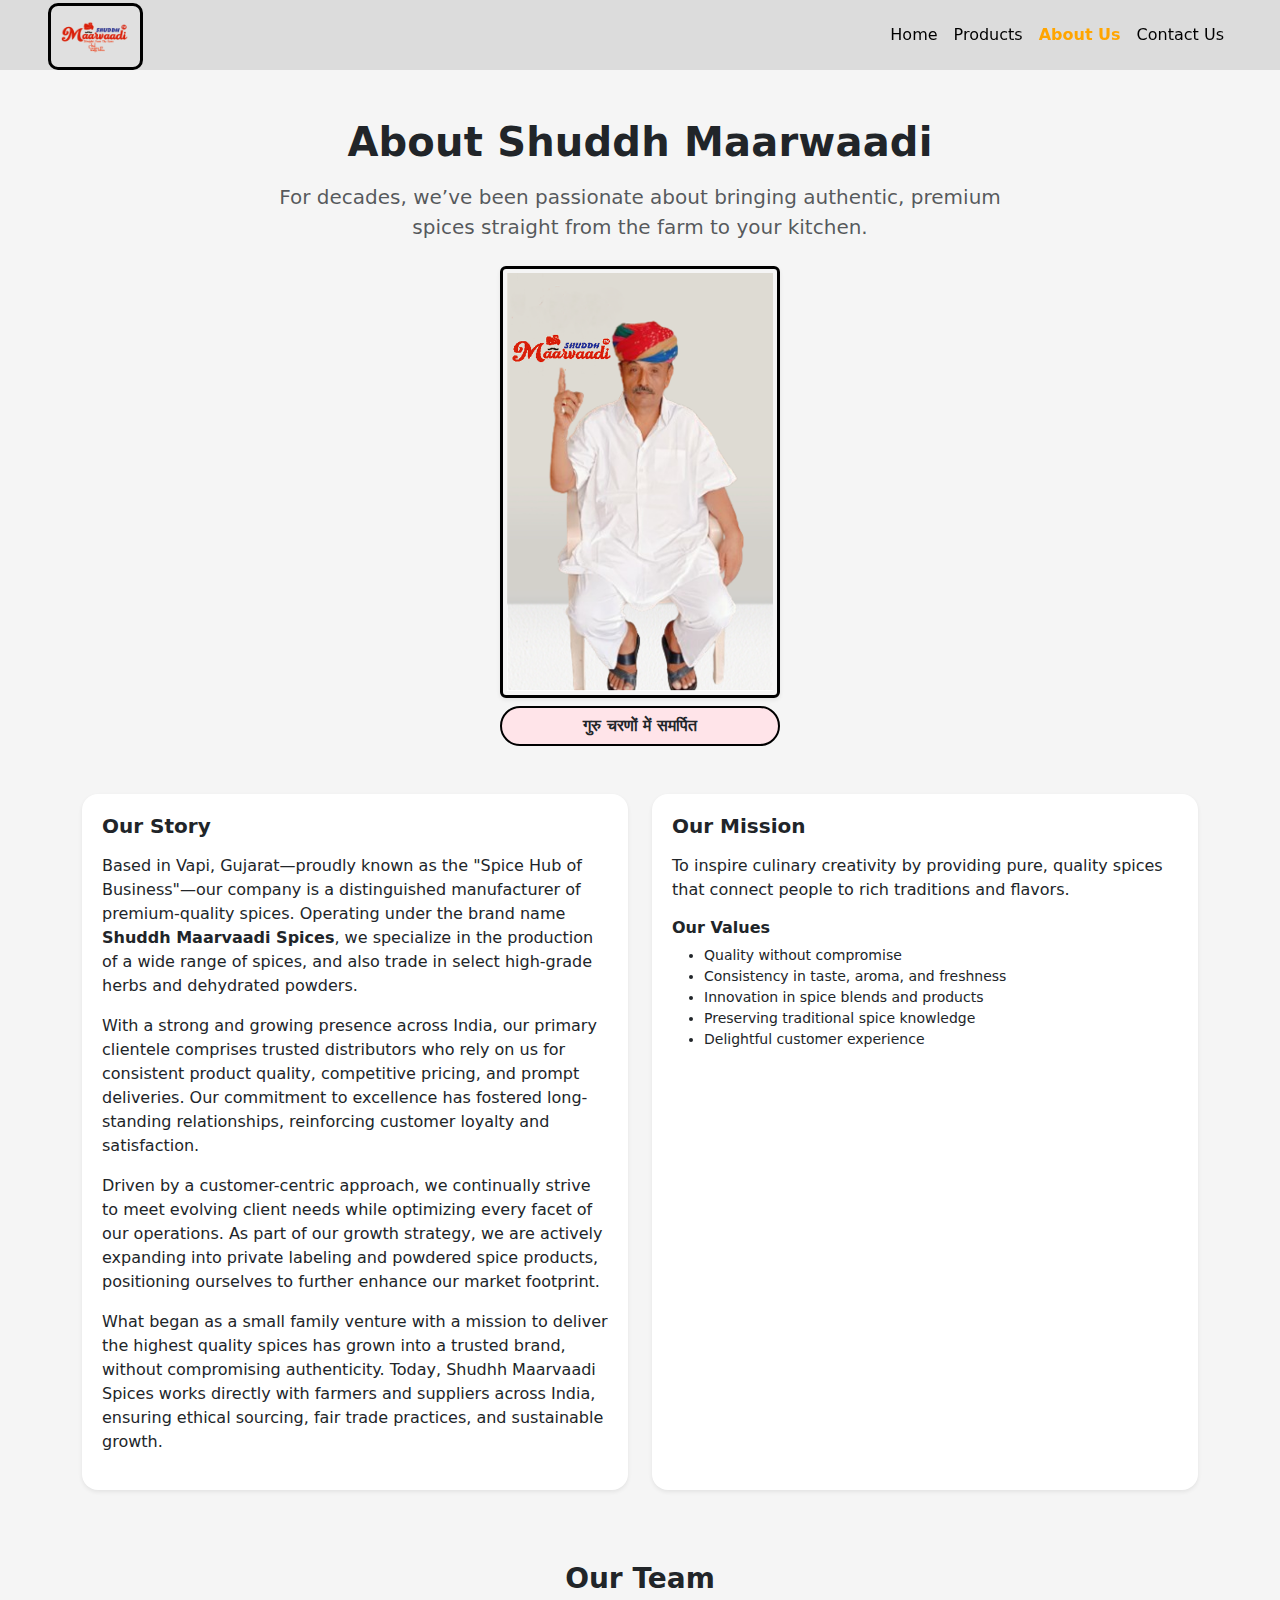
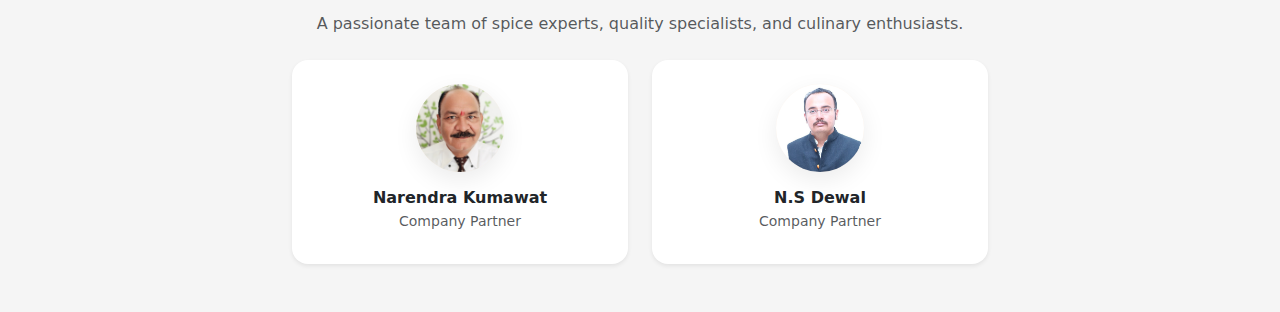
<file: about.html>
<!DOCTYPE html>
<html lang="en">
<head>
  <meta charset="UTF-8" />
  <meta name="viewport" content="width=device-width, initial-scale=1" />
  <title>About – Shuddh Maarwaadi</title>
  <link href="https://cdn.jsdelivr.net/npm/bootstrap@5.3.0/dist/css/bootstrap.min.css" rel="stylesheet">
  <link href="https://cdn.jsdelivr.net/npm/bootstrap-icons@1.10.5/font/bootstrap-icons.css" rel="stylesheet">
  <link rel="stylesheet" href="css/about.css">
</head>
<body>

  <!-- Navbar (reuse your existing one if you have a layout) -->
 <nav class="navbar navbar-expand-lg fixed-top custom-navbar px-5">
    <a class="navbar-brand" href="index.html">
      <div class="logo-box">
        <img src="media/logo.png" alt="Logo" class="navbar-logo">
      </div>
    </a>
    <button class="navbar-toggler" type="button" data-bs-toggle="collapse" data-bs-target="#navbarNav">
      <span class="navbar-toggler-icon"></span>
    </button>
    <div class="collapse navbar-collapse justify-content-end" id="navbarNav">
      <ul class="navbar-nav">
        <li class="nav-item"><a class="nav-link" href="index.html">Home</a></li>
        <li class="nav-item"><a class="nav-link" href="product.html">Products</a></li>
        <li class="nav-item"><a class="nav-link active" href="about.html">About Us</a></li>
        <li class="nav-item"><a class="nav-link " href="contact.html">Contact Us</a></li>
      </ul>
    </div>
  </nav>

  <main class="about-page">

    <!-- Heading -->
    <section class="container text-center py-5 about-hero">
      <h1 class="fw-bold mb-3">About Shuddh Maarwaadi</h1>
      <p class="lead text-muted mb-0">
        For decades, we’ve been passionate about bringing authentic, premium spices straight from the farm to your kitchen.
      </p>
    <div class="guru-image mt-4 text-center">
  <img src="media/baba.png" alt="Our Guru" 
       class="img-fluid rounded shadow-sm guru-photo" style="max-width: 280px;">
  <p class="mt-2 fw-bold guru-title">गुरु चरणों में समर्पित</p>
</div>

    </section>

    <!-- Story / Mission / Values -->
    <section class="container pb-4">
      <div class="row g-4">
        <div class="col-lg-6">
          <div class="card soft shadow-sm h-100">
            <div class="card-body">
              <h5 class="fw-bold mb-3">Our Story</h5>
<p>
  Based in Vapi, Gujarat—proudly known as the "Spice Hub of Business"—our company is a distinguished manufacturer of premium-quality spices. Operating under the brand name <strong>Shuddh Maarvaadi Spices</strong>, we specialize in the production of a wide range of spices, and also trade in select high-grade herbs and dehydrated powders.
</p>
<p>
  With a strong and growing presence across India, our primary clientele comprises trusted distributors who rely on us for consistent product quality, competitive pricing, and prompt deliveries. Our commitment to excellence has fostered long-standing relationships, reinforcing customer loyalty and satisfaction.
</p>
<p>
  Driven by a customer-centric approach, we continually strive to meet evolving client needs while optimizing every facet of our operations. As part of our growth strategy, we are actively expanding into private labeling and powdered spice products, positioning ourselves to further enhance our market footprint.
</p>
<p>
  What began as a small family venture with a mission to deliver the highest quality spices has grown into a trusted brand, without compromising authenticity. Today, Shudhh Maarvaadi Spices works directly with farmers and suppliers across India, ensuring ethical sourcing, fair trade practices, and sustainable growth.
</p>

            </div>
          </div>
        </div>
        <div class="col-lg-6">
          <div class="card soft shadow-sm h-100">
            <div class="card-body">
              <h5 class="fw-bold mb-3">Our Mission</h5>
              <p>
                To inspire culinary creativity by providing pure, quality spices that connect people to rich traditions and flavors.
              </p>
              <h6 class="fw-semibold">Our Values</h6>
              <ul class="mb-0 small">
                <li>Quality without compromise</li>
                <li>Consistency in taste, aroma, and freshness</li>
                <li>Innovation in spice blends and products</li>
                <li>Preserving traditional spice knowledge</li>
                <li>Delightful customer experience</li>
              </ul>
            </div>
          </div>
        </div>
      </div>
    </section>

    

    <!-- Team -->
   <!-- Team -->
<section class="container py-5">
  <h3 class="text-center fw-bold mb-3">Our Team</h3>
  <p class="text-center text-muted mb-4">
    A passionate team of spice experts, quality specialists, and culinary enthusiasts.
  </p>

  <!-- Center the two members -->
  <div class="row g-4 justify-content-center">
    <div class="col-12 col-sm-10 col-md-6 col-lg-4">
      <div class="card team-card shadow-sm h-100 text-center p-4">
        <div class="team-avatar mx-auto mb-3">
          <img src="media/team1.jpeg" alt="Team 1">
        </div>
        <h6 class="fw-semibold mb-1">Narendra Kumawat</h6>
         <small class="text-muted d-block mb-2">Company Partner</small>
       
      </div>
    </div>

    <div class="col-12 col-sm-10 col-md-6 col-lg-4">
      <div class="card team-card shadow-sm h-100 text-center p-4">
        <div class="team-avatar mx-auto mb-3">
          <img src="media/team2.jpeg" alt="Team 2">
        </div>
        <h6 class="fw-semibold mb-1">N.S Dewal</h6>
        <small class="text-muted d-block mb-2">Company Partner</small>
        
      </div>
    </div>
  </div>
</section>


   

  </main>

  <script src="https://cdn.jsdelivr.net/npm/bootstrap@5.3.2/dist/js/bootstrap.bundle.min.js"></script>
</body>
</html>
</file>
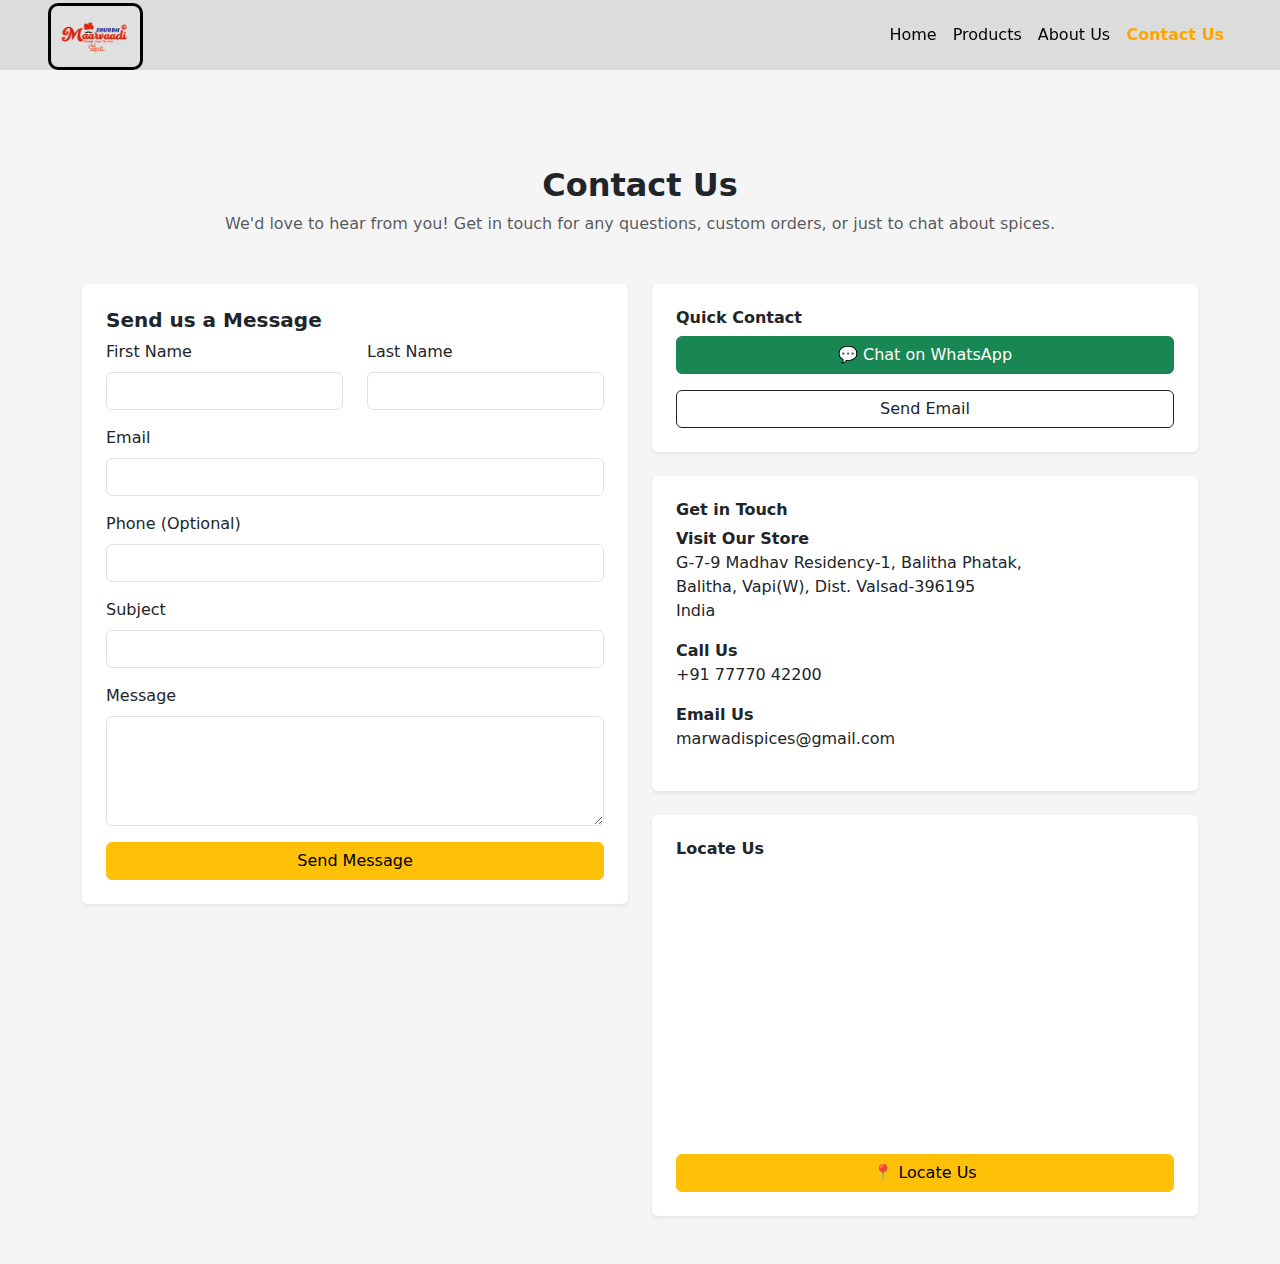
<file: contact.html>
<!DOCTYPE html>
<html lang="en">
<head>
  <meta charset="UTF-8" />
  <meta name="viewport" content="width=device-width, initial-scale=1.0" />
  <title>Contact Us - Shuddh Maarwaadi</title>
  <link href="https://cdn.jsdelivr.net/npm/bootstrap@5.3.0/dist/css/bootstrap.min.css" rel="stylesheet">
  <link href="https://cdn.jsdelivr.net/npm/bootstrap-icons@1.10.5/font/bootstrap-icons.css" rel="stylesheet">
  <link rel="stylesheet" href="css/contact.css">
</head>
<body>
  <!-- NAVBAR (copied from index.html) -->
  <nav class="navbar navbar-expand-lg fixed-top custom-navbar px-5">
    <a class="navbar-brand" href="index.html">
      <div class="logo-box">
        <img src="media/logo.png" alt="Logo" class="navbar-logo">
      </div>
    </a>
    <button class="navbar-toggler" type="button" data-bs-toggle="collapse" data-bs-target="#navbarNav">
      <span class="navbar-toggler-icon"></span>
    </button>
    <div class="collapse navbar-collapse justify-content-end" id="navbarNav">
      <ul class="navbar-nav">
        <li class="nav-item"><a class="nav-link" href="index.html">Home</a></li>
        <li class="nav-item"><a class="nav-link" href="product.html">Products</a></li>
        <li class="nav-item"><a class="nav-link" href="about.html">About Us</a></li>
        <li class="nav-item"><a class="nav-link active" href="contact.html">Contact Us</a></li>
      </ul>
    </div>
  </nav>

  <!-- MAIN CONTENT -->
  <div class="container my-5 pt-5">
    <h2 class="text-center fw-bold">Contact Us</h2>
    <p class="text-center text-muted mb-5">We'd love to hear from you! Get in touch for any questions, custom orders, or just to chat about spices.</p>
    <div class="row">
      <!-- Contact Form -->
      <div class="col-md-6 mb-4">
        <div class="p-4 shadow-sm bg-white rounded">
          <h5><strong>Send us a Message</strong></h5>
          <form id="contactForm" onsubmit="return validateForm()" method="POST" action="mailto:marwadispices@gmail.com" enctype="text/plain">
            <div class="row">
              <div class="col">
                <label class="form-label">First Name</label>
                <input type="text" class="form-control" id="firstName" required>
              </div>
              <div class="col">
                <label class="form-label">Last Name</label>
                <input type="text" class="form-control" id="lastName" required>
              </div>
            </div>
            <div class="mt-3">
              <label class="form-label">Email</label>
              <input type="email" class="form-control" id="email" required>
            </div>
            <div class="mt-3">
              <label class="form-label">Phone (Optional)</label>
              <input type="tel" class="form-control">
            </div>
            <div class="mt-3">
              <label class="form-label">Subject</label>
              <input type="text" class="form-control" id="subject" required>
            </div>
            <div class="mt-3">
              <label class="form-label">Message</label>
              <textarea class="form-control" rows="4" id="message" required></textarea>
            </div>
            <div class="mt-3 text-end">
              <button type="submit" class="btn btn-warning w-100">Send Message</button>
            </div>
          </form>
        </div>
      </div>

      <!-- Info Column -->
      <div class="col-md-6">
        <div class="shadow-sm bg-white rounded p-4 mb-4">
          <h6><strong>Quick Contact</strong></h6>
          <a href="https://wa.me/917777042200" target="_blank" class="btn btn-success w-100 mb-3">💬 Chat on WhatsApp</a>
          <a href="https://mail.google.com/mail/?view=cm&fs=1&to=marwadispices@gmail.com" target="_blank" class="btn btn-outline-dark w-100">Send Email</a>
        </div>

        <div class="shadow-sm bg-white rounded p-4 mb-4">
          <h6><strong>Get in Touch</strong></h6>
          <p><strong>Visit Our Store</strong><br>G-7-9 Madhav Residency-1, Balitha Phatak,<br>Balitha, Vapi(W), Dist. Valsad-396195<br>India</p>
          <p><strong>Call Us</strong><br>+91 77770 42200</p>
          <p><strong>Email Us</strong><br>marwadispices@gmail.com</p>
        </div>

        <div class="shadow-sm bg-white rounded p-4">
          <h6><strong>Locate Us</strong></h6>
          <div class="ratio ratio-16x9 mb-2">
            <iframe src="https://maps.google.com/maps?q=20.400630611140084,72.91176038545719&z=15&output=embed" frameborder="0" allowfullscreen></iframe>
          </div>
          <a class="btn btn-warning w-100" target="_blank" href="https://maps.google.com/?q=20.400630611140084,72.91176038545719">📍 Locate Us</a>
        </div>
      </div>
    </div>
  </div>

  <script src="https://cdn.jsdelivr.net/npm/bootstrap@5.3.2/dist/js/bootstrap.bundle.min.js"></script>
  <script>
    function validateForm() {
      const firstName = document.getElementById('firstName').value.trim();
      const lastName = document.getElementById('lastName').value.trim();
      const email = document.getElementById('email').value.trim();
      const subject = document.getElementById('subject').value.trim();
      const message = document.getElementById('message').value.trim();

      if (!firstName || !lastName || !email || !subject || !message) {
        alert("All fields except phone are required.");
        return false;
      }
      return true;
    }
  </script>
</body>
</html>
</file>
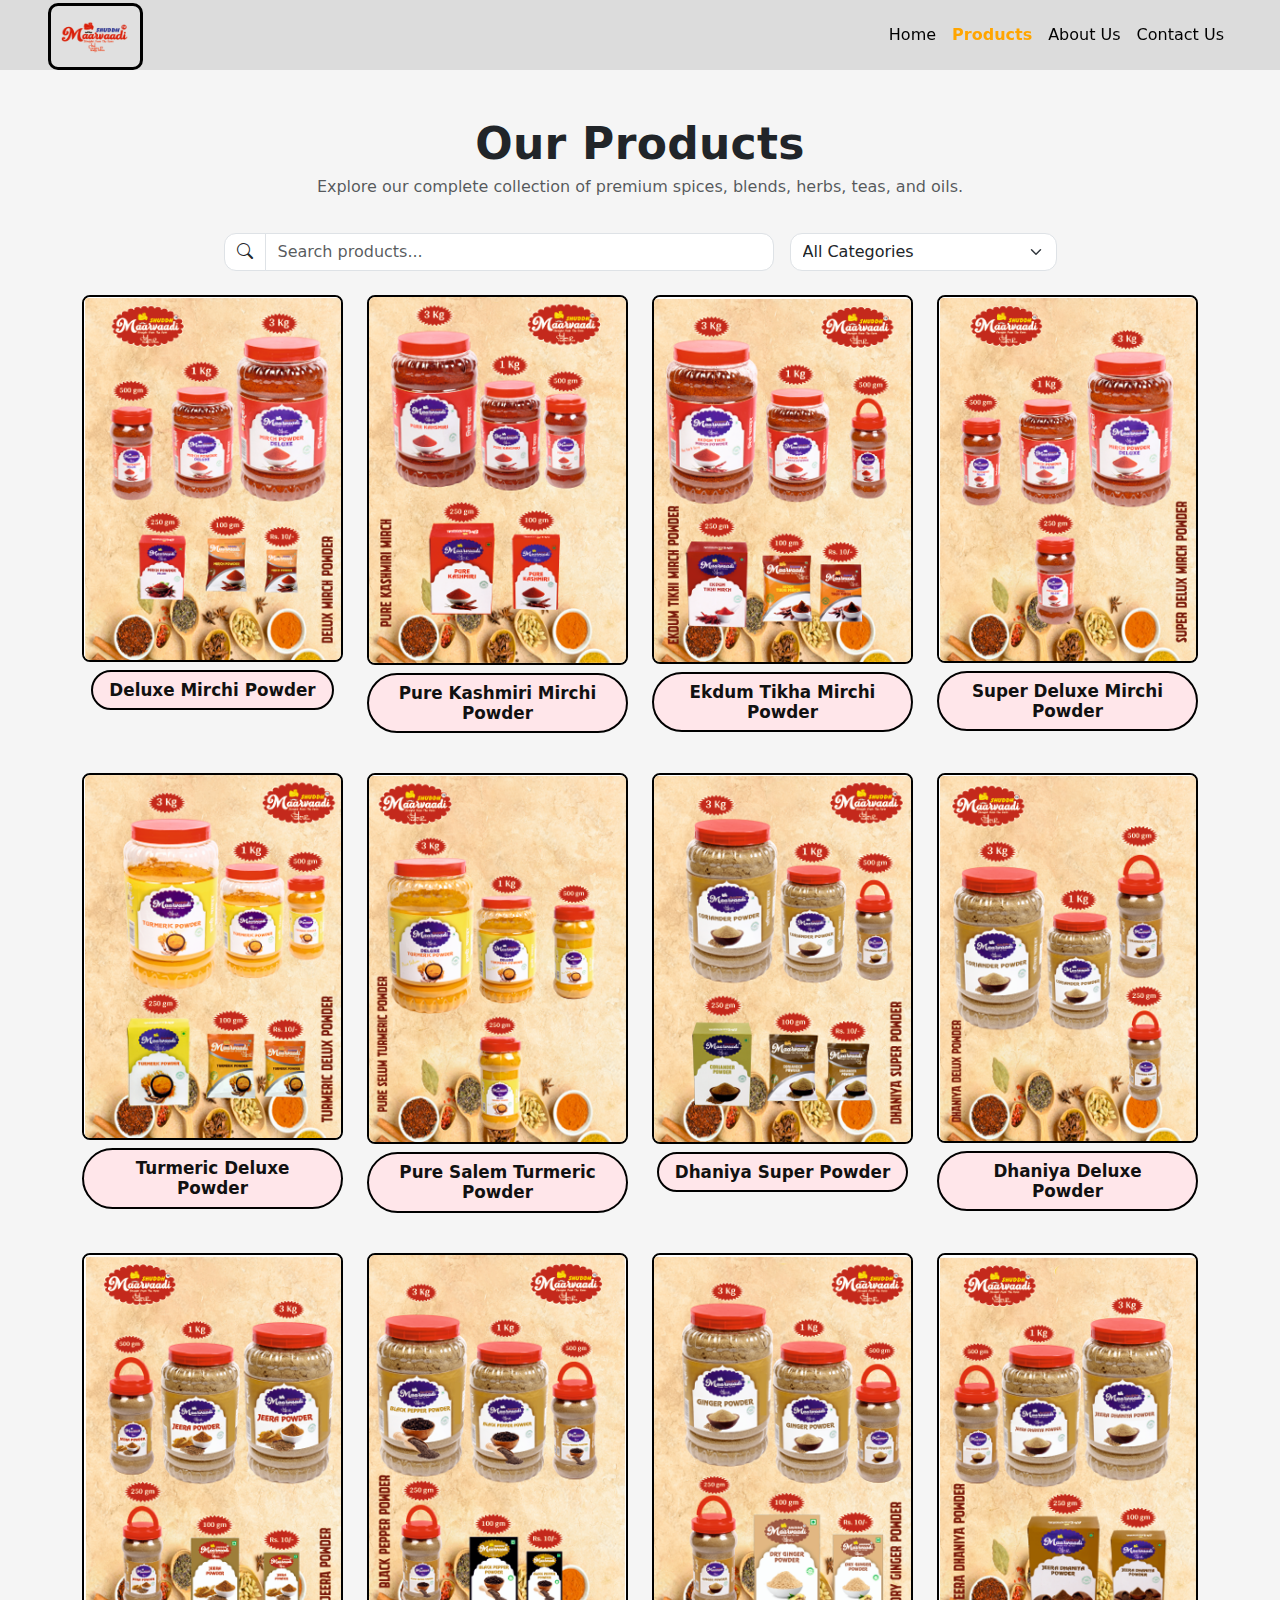
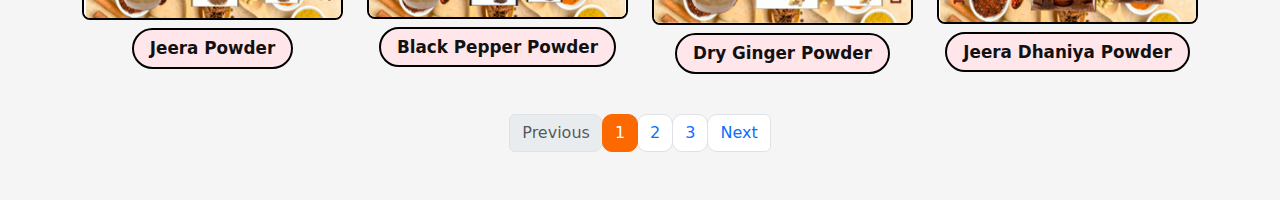
<file: product.html>
<!DOCTYPE html>
<html lang="en">
<head>
  <meta charset="UTF-8" />
  <meta name="viewport" content="width=device-width, initial-scale=1" />
  <title>Shuddh Maarwaadi — Products</title>

  <link href="https://cdn.jsdelivr.net/npm/bootstrap@5.3.0/dist/css/bootstrap.min.css" rel="stylesheet">
  <link href="https://cdn.jsdelivr.net/npm/bootstrap-icons@1.10.5/font/bootstrap-icons.css" rel="stylesheet">
  <link rel="stylesheet" href="css/product.css">
</head>
<body>
  <!-- NAVBAR -->
  <nav class="navbar navbar-expand-lg fixed-top custom-navbar px-5">
    <a class="navbar-brand" href="index.html">
      <div class="logo-box">
        <img src="media/logo.png" alt="Logo">
      </div>
    </a>

    <button class="navbar-toggler" type="button" data-bs-toggle="collapse" data-bs-target="#navbarNav">
      <span class="navbar-toggler-icon"></span>
    </button>

    <div class="collapse navbar-collapse justify-content-end" id="navbarNav">
      <ul class="navbar-nav">
        <li class="nav-item"><a class="nav-link" href="index.html">Home</a></li>
        <li class="nav-item"><a class="nav-link active" href="product.html">Products</a></li>
        <li class="nav-item"><a class="nav-link" href="about.html">About Us</a></li>
        <li class="nav-item"><a class="nav-link" href="contact.html">Contact Us</a></li>
      </ul>
    </div>
  </nav>

  <!-- PAGE HEADER -->
  <header class="container text-center product-hero">
    <h1 class="fw-bold">Our Products</h1>
    <p class="text-muted">Explore our complete collection of premium spices, blends, herbs, teas, and oils.</p>

    <!-- FILTER BAR -->
    <div class="row g-3 align-items-center justify-content-center filter-bar">
      <div class="col-12 col-md-6">
        <div class="input-group">
          <span class="input-group-text bg-white"><i class="bi bi-search"></i></span>
          <input id="searchInput" type="text" class="form-control" placeholder="Search products...">
        </div>
      </div>
      <div class="col-12 col-md-3">
        <select id="categorySelect" class="form-select">
          <option value="all" selected>All Categories</option>
          <option value="whole">Whole Spices</option>
          <option value="powder">Powders & Salts</option>
          <option value="blend">Masala Blends</option>
          <option value="herb">Herbs</option>
          <option value="tea">Tea</option>
          <option value="oil">Oils</option>
        </select>
      </div>
    </div>
  </header>

  <!-- PRODUCT GRID -->
  <main class="container pb-5">
    <div id="productGrid" class="row g-4"></div>

    <!-- PAGINATION -->
    <nav aria-label="Products pagination">
      <ul id="pagination" class="pagination justify-content-center mt-4 mb-0"></ul>
    </nav>
  </main>

  <script src="https://cdn.jsdelivr.net/npm/bootstrap@5.3.2/dist/js/bootstrap.bundle.min.js"></script>

  <script>
    // ====== DATA ======
    const PRODUCTS = [
      {name:'Deluxe Mirchi Powder', cat:'powder', img:'media/products/mirchi-deluxe.png'},
      {name:'Pure Kashmiri Mirchi Powder', cat:'powder',  img:'media/products/mirchi-super.png'},
      {name:'Ekdum Tikha Mirchi Powder', cat:'powder',  img:'media/products/mirchi-tikha.png'},
      {name:'Super Deluxe Mirchi Powder', cat:'powder',  img:'media/products/mirchi-kashmiri.png'},

      {name:'Turmeric Deluxe Powder', cat:'powder',  img:'media/products/turmeric-deluxe.png'},
      {name:'Pure Salem Turmeric Powder', cat:'powder',  img:'media/products/turmeric-salem.png'},

      {name:'Dhaniya Super Powder', cat:'powder',  img:'media/products/dhaniya-super.png'},
      {name:'Dhaniya Deluxe Powder', cat:'powder',  img:'media/products/dhaniya-deluxe.png'},

      {name:'Jeera Powder', cat:'powder',  img:'media/products/jeera-powder.png'},
      {name:'Black Pepper Powder', cat:'powder',  img:'media/products/black-pepper.png'},
      {name:'Dry Ginger Powder', cat:'powder',  img:'media/products/dry-ginger.png'},
      {name:'Jeera Dhaniya Powder', cat:'powder',  img:'media/products/jeera-dhaniya.png'},
      {name:'Garlic Onion Powder', cat:'powder',  img:'media/products/garlic-onion.png'},
      {name:'Methi Powder', cat:'powder',  img:'media/products/methi-powder.png'},
      {name:'Pudina Powder', cat:'powder',  img:'media/products/pudina-powder.png'},
      {name:'Fennel Powder', cat:'powder',  img:'media/products/fennel-powder.png'},
      {name:'Black Salt Powder', cat:'powder',  img:'media/products/black-salt.png'},
      {name:'Pink Salt Powder', cat:'powder',  img:'media/products/pink-salt.png'},
      {name:'Hing (Asafoetida)', cat:'powder',  img:'media/products/hing.png'},

      {name:'Chai Masala', cat:'blend',  img:'media/products/chai-masala.png'},
      {name:'Pav Bhaji Masala', cat:'blend',  img:'media/products/pav-bhaji.png'},
      {name:'All-in-One Masala', cat:'blend',  img:'media/products/all-in-one.png'},
      {name:'Kitchen Queen Masala', cat:'blend',  img:'media/products/kitchen-queen.png'},
      {name:'Buttermilk Masala', cat:'blend',  img:'media/products/buttermilk.png'},
      {name:'Chaat Masala', cat:'blend',  img:'media/products/chaat.png'},
      {name:'Amchur Powder', cat:'powder',  img:'media/products/amchur.png'},
      {name:'Garam Masala', cat:'blend',  img:'media/products/garam-masala.png'},
      {name:'Sambhar Masala', cat:'blend', img:'media/products/sambhar.png'},
      {name:'Chicken Masala', cat:'blend',  img:'media/products/chicken.png'},
      {name:'Mutton Masala', cat:'blend',  img:'media/products/mutton.png'},
      {name:'Biryani Masala', cat:'blend',  img:'media/products/biryani.png'},

      {name:'Kasuri/Kasturi Methi', cat:'herb',  img:'media/products/kasuri-methi.png'},
      {name:'Premium Tea', cat:'tea',  img:'media/products/tea.png'},
      {name:'Mustard Oil (Kachi Ghani)', cat:'oil', img:'media/products/mustard-oil.png'},

      {name:'Mustard (Rai)', cat:'whole', img:'media/products/mustard.png'},
      {name:'Saunf (Fennel)', cat:'whole',  img:'media/products/saunf.png'},
      {name:'Jeera (Cumin)', cat:'whole',  img:'media/products/jeera.png'},
      {name:' Methi Dana + Ajwain', cat:'whole', img:'media/products/methi-ajwain-combo.png'}
    ];

    // ====== RENDER + FILTER + PAGINATION ======
    const grid = document.getElementById('productGrid');
    const pagination = document.getElementById('pagination');
    const searchInput = document.getElementById('searchInput');
    const categorySelect = document.getElementById('categorySelect');

    const PER_PAGE = 12;
    let currentPage = 1;

    function itemTemplate(p){
      const price = p.price ? `₹${p.price}` : '';
      const img = p.img || 'media/products/placeholder.jpg';
      return `
        <div class="col-6 col-md-4 col-lg-3">
          <figure class="product-item">
            <img src="${img}" alt="${p.name}" loading="lazy">
            <figcaption class="product-name">
              ${p.name}
              ${price ? `<span class="product-price d-block">${price}</span>` : ''}
            </figcaption>
          </figure>
        </div>`;
    }

    function getFiltered(){
      const q = (searchInput.value || '').toLowerCase();
      const cat = categorySelect.value;
      return PRODUCTS.filter(p => {
        const matchesText = p.name.toLowerCase().includes(q);
        const matchesCat  = (cat === 'all') || p.cat === cat;
        return matchesText && matchesCat;
      });
    }

    function render(){
      const data = getFiltered();
      const totalPages = Math.max(1, Math.ceil(data.length / PER_PAGE));
      if (currentPage > totalPages) currentPage = totalPages;

      const start = (currentPage - 1) * PER_PAGE;
      const pageItems = data.slice(start, start + PER_PAGE);

      grid.innerHTML = pageItems.map(itemTemplate).join('');

      // pagination
      let html = '';
      const prevDisabled = (currentPage === 1) ? ' disabled' : '';
      const nextDisabled = (currentPage === totalPages) ? ' disabled' : '';
      html += `<li class="page-item${prevDisabled}">
                <a class="page-link" href="#" data-page="${currentPage-1}">Previous</a>
              </li>`;
      const range = 2;
      const startPage = Math.max(1, currentPage - range);
      const endPage = Math.min(totalPages, currentPage + range);
      for (let i = startPage; i <= endPage; i++){
        html += `<li class="page-item ${i===currentPage?'active':''}">
                   <a class="page-link" href="#" data-page="${i}">${i}</a>
                 </li>`;
      }
      html += `<li class="page-item${nextDisabled}">
                <a class="page-link" href="#" data-page="${currentPage+1}">Next</a>
              </li>`;
      pagination.innerHTML = html;

      pagination.querySelectorAll('.page-link').forEach(a => {
        a.addEventListener('click', (e) => {
          e.preventDefault();
          const p = parseInt(a.dataset.page, 10);
          if (!isNaN(p)) {
            currentPage = Math.max(1, p);
            render();
          }
        });
      });
    }

    searchInput.addEventListener('input', () => { currentPage = 1; render(); });
    categorySelect.addEventListener('change', () => { currentPage = 1; render(); });

    render();
  </script>
</body>
</html>
</file>
<file: css/about.css>
/* Keep content from sliding under the fixed navbar */
/* Keep content from sliding under the fixed navbar */
body {
  padding-top: 70px; /* Adjust based on navbar height */
  background-color: #F5F5F5;
}

/* Navbar styling */
.custom-navbar {
  background: rgba(0,0,0,0.1);
  backdrop-filter: blur(10px);
  -webkit-backdrop-filter: blur(10px);
  height: 70px;
  padding: .3rem 0;
  z-index: 1000;
}

/* Brand container alignment */
.navbar-brand {
  display: flex;
  align-items: center;
  margin-top: 2px;
}

/* Logo box: thick border, rounded, and responsive */
.logo-box {
  margin-top: 0.5px;
  padding: clamp(3px, 1vw, 3px);       /* scales padding with screen size */
  border: clamp(3px, 0.9vw, 3px) solid black;  /* thick but responsive border */
  border-radius: 10px;
  background-color: rgba(255, 255, 255, 0.1);
  display: inline-block;
}

/* Make the logo image responsive inside the box */
.logo-box img {
  display: block;
  height: clamp(30px, 5.2vw, 55px);  /* scales up/down with screen */
  width: auto;
}

/* Nav link styles */
.navbar-nav .nav-link {
  color: black !important;
  font-weight: 500;
}
.navbar-nav .nav-link.active {
  color: orange !important;
  font-weight: 700;
}

/* Small devices adjustments */
@media (max-width: 576px) {
  .custom-navbar {
    padding-left: 1rem !important;
    padding-right: 1rem !important;
  }
  .logo-box {
    padding: clamp(4px, 1vw, 6px);
    border-width: clamp(4px, 0.7vw, 5px);
  }
}



/* hero */
.about-hero h1 { letter-spacing: .2px; }
.about-hero p { max-width: 760px; margin: 0 auto; }

/* soft card look */
.card.soft{ border: 0; border-radius: 16px; }
.card.soft .card-body{ padding: 1.25rem 1.25rem; }
.card.shadow-sm{ border-radius: 16px; }

/* stats */
.stat .icon-wrap{
  font-size: 1.6rem;
  width: 48px; height: 48px;
  display:grid; place-items:center;
  border-radius: 50%;
  background: rgba(252,105,0,0.12);
  color: #fc6900;
  margin: 0 auto .75rem;
}

/* team */
.team-card{ border: 0; border-radius: 16px; text-align: center; }
.team-avatar{
  width: 88px; height: 88px;
  border-radius: 50%;
  overflow: hidden;
  background: #fff3e8;
  box-shadow: 0 8px 24px rgba(0,0,0,.08);
  margin: 0 auto 1rem;          /* centers the avatar */
}
.team-avatar img{
  width: 100%; height: 100%; object-fit: cover;
}

/* when there are only two members, keep row centered & nice width */
@media (min-width: 992px){
  .about-page .row.justify-content-center > [class*="col-lg-4"]{
    max-width: 360px;            /* optional: keeps cards from getting too wide */
  }
}

/* spacing */
.about-page section{ scroll-margin-top: 80px; }
.guru-img {
  max-width: 100px;   /* adjust width */
  height: auto;       /* maintain aspect ratio */
  border-radius: 12px; /* rounded corners */
}

.guru-image {
  display: inline-block;
}

/* Image border */
.guru-photo {
  border: 3px solid black;      /* Black border around the image */
  border-radius: 8px;           /* Slightly rounded corners */
  padding: 4px;                 /* Space between image and border */
}

/* Title border */
.guru-title {
  border: 2px solid black;      /* Black border */
  border-radius: 50px;          /* Fully rounded edges for pill shape */
  padding: 6px 14px;            /* Space inside border */
  background-color: #ffe4e9;    /* Light pink background */
}
</file>
<file: css/contact.css>
/* Keep content from sliding under the fixed navbar */
/* Keep content from sliding under the fixed navbar */
body {
  padding-top: 70px; /* Adjust based on navbar height */
  background-color: #F5F5F5;
}

/* Navbar styling */
.custom-navbar {
  background: rgba(0,0,0,0.1);
  backdrop-filter: blur(10px);
  -webkit-backdrop-filter: blur(10px);
  height: 70px;
  padding: .3rem 0;
  z-index: 1000;
}

/* Brand container alignment */
.navbar-brand {
  display: flex;
  align-items: center;
  margin-top: 2px;
}

/* Logo box: thick border, rounded, and responsive */
.logo-box {
  margin-top: 0.5px;
  padding: clamp(3px, 1vw, 3px);       /* scales padding with screen size */
  border: clamp(3px, 0.9vw, 3px) solid black;  /* thick but responsive border */
  border-radius: 10px;
  background-color: rgba(255, 255, 255, 0.1);
  display: inline-block;
}

/* Make the logo image responsive inside the box */
.logo-box img {
  display: block;
  height: clamp(30px, 5.2vw, 55px);  /* scales up/down with screen */
  width: auto;
}

/* Nav link styles */
.navbar-nav .nav-link {
  color: black !important;
  font-weight: 500;
}
.navbar-nav .nav-link.active {
  color: orange !important;
  font-weight: 700;
}

/* Small devices adjustments */
@media (max-width: 576px) {
  .custom-navbar {
    padding-left: 1rem !important;
    padding-right: 1rem !important;
  }
  .logo-box {
    padding: clamp(4px, 1vw, 6px);
    border-width: clamp(4px, 0.7vw, 5px);
  }
}
</file>
<file: css/product.css>
/* Keep content from sliding under the fixed navbar */
body {
  padding-top: 70px; /* Adjust based on navbar height */
  background-color: #F5F5F5;
}

/* Navbar styling */
.custom-navbar {
  background: rgba(0,0,0,0.1);
  backdrop-filter: blur(10px);
  -webkit-backdrop-filter: blur(10px);
  height: 70px;
  padding: .3rem 0;
  z-index: 1000;
}

/* Brand container alignment */
.navbar-brand {
  display: flex;
  align-items: center;
  margin-top: 2px;
}

/* Logo box: thick border, rounded, and responsive */
.logo-box {
  margin-top: 0.5px;
  padding: clamp(3px, 1vw, 3px);          /* scales padding */
  border: clamp(3px, 0.9vw, 3px) solid black; /* responsive border width */
  border-radius: 10px;
  background-color: rgba(255, 255, 255, 0.1);
  display: inline-block;
}

/* Make the logo image responsive inside the box */
.logo-box img {
  display: block;
  height: clamp(30px, 5.2vw, 55px);
  width: auto;
}

/* Nav link styles */
.navbar-nav .nav-link {
  color: black !important;
  font-weight: 500;
}
.navbar-nav .nav-link.active {
  color: orange !important;
  font-weight: 700;
}

/* Small devices adjustments */
@media (max-width: 576px) {
  .custom-navbar {
    padding-left: 1rem !important;
    padding-right: 1rem !important;
  }
  .logo-box {
    padding: clamp(4px, 1vw, 6px);
    border-width: clamp(4px, 0.7vw, 5px);
  }
}

/* ===========================
   PAGE HEADER
   =========================== */
.product-hero { padding-top: 48px; padding-bottom: 24px; }
.product-hero h1 { font-size: clamp(28px, 4vw, 44px); letter-spacing: .3px; margin-bottom: .25rem; }
.product-hero p  { max-width: 760px; margin: 0 auto 18px; color: #6c757d; }

/* Filter bar */
.filter-bar { margin-top: 10px; }
.input-group .form-control, .form-select { border-radius: 12px; }
.input-group-text { border-radius: 12px 0 0 12px; }

/* ===========================
   PRODUCT GRID — Image + Name only
   =========================== */
.product-item {
  text-align: center;
  display: inline-block;
  width: 100%;
}

/* Responsive image with black border */
.product-item img {
  max-width: 100%;
  height: auto;
  display: block;
  margin: 0 auto;
  border: 2px solid black;
  border-radius: 8px;
  box-sizing: border-box;
}

/* (Unused fallback) Title style — keep if you sometimes use .product-title */
.product-title {
  display: inline-block;
  margin-top: 10px;
  padding: 8px 16px;
  border: 2px solid red;
  border-radius: 50px;
  font-weight: bold;
  font-size: 1rem;
  white-space: nowrap;
  background-color: white;
}

/* Responsive product title pill */
.product-name{
  display: inline-flex;
  align-items: center;
  justify-content: center;
  gap: 8px;

  max-width: 100%;
  padding: 8px 16px;
  margin-top: 8px;

  border: 2px solid red;          /* default */
  border-radius: 999px;
  background-color: #ffe6ea;

  font-weight: 800;
  font-size: clamp(.9rem, 2.2vw, 1.05rem);
  line-height: 1.2;
  color: #111;
  text-align: center;

  white-space: normal;
  word-break: break-word;
  overflow-wrap: anywhere;
  box-sizing: border-box;
}

/* Use a black border for the pill (your preference) */
.product-name { border-color: black; }

/* Optional tighter mobile spacing */
@media (max-width: 576px){
  .product-name { padding: 7px 14px; }
}

.product-price{
  font-size: .95rem;
  font-weight: 700;
  color: #198754;
}

/* ===========================
   PAGINATION
   =========================== */
.pagination .page-link { border-radius: 10px; }
.pagination .page-item.active .page-link { background:#fc6900; border-color:#fc6900; }
.pagination .page-link:focus { box-shadow: 0 0 0 .2rem rgba(252,105,0,.25); }

/* ===========================
   MOBILE NAV COLLAPSE FIX
   =========================== */
@media (max-width: 991.98px) {
  /* Make sure hero doesn't clip the dropdown panel */
  .hero-section { overflow: visible; }

  /* Keep toggler above the fixed panel */
  .navbar-toggler { position: relative; z-index: 1051; }

  /* OPEN state — fixed dropdown panel */
  .navbar-collapse.collapse.show {
    position: fixed;
    top: 70px; /* navbar height */
    left: 0;
    right: 0;
    z-index: 1040;
    background: rgba(255,255,255,0.98);
    backdrop-filter: blur(6px);
    -webkit-backdrop-filter: blur(6px);
    border-radius: 12px;
    margin: 0 12px;
    padding: 12px 16px;
    box-shadow: 0 12px 28px rgba(0,0,0,.16);
    max-height: calc(100vh - 90px);
    overflow-y: auto;
  }

  /* TRANSITION state — same layout to prevent flash/overlap */
  .navbar-collapse.collapsing {
    position: fixed;
    top: 70px;
    left: 0;
    right: 0;
    z-index: 1040;
    background: rgba(255,255,255,0.98);
    backdrop-filter: blur(6px);
    -webkit-backdrop-filter: blur(6px);
    border-radius: 12px;
    margin: 0 12px;
    padding: 12px 16px;
    box-shadow: 0 12px 28px rgba(0,0,0,.16);
    max-height: calc(100vh - 90px);
    overflow-y: auto;

    height: auto !important;       /* stop height animation */
    transition: none !important;   /* avoid flicker */
  }

  /* Link spacing inside panel */
  .navbar-nav .nav-link {
    color: #000 !important;
    padding: .65rem 0;
    font-weight: 600;
  }
  .navbar-nav .nav-link.active { color: orange !important; }
}
</file>
